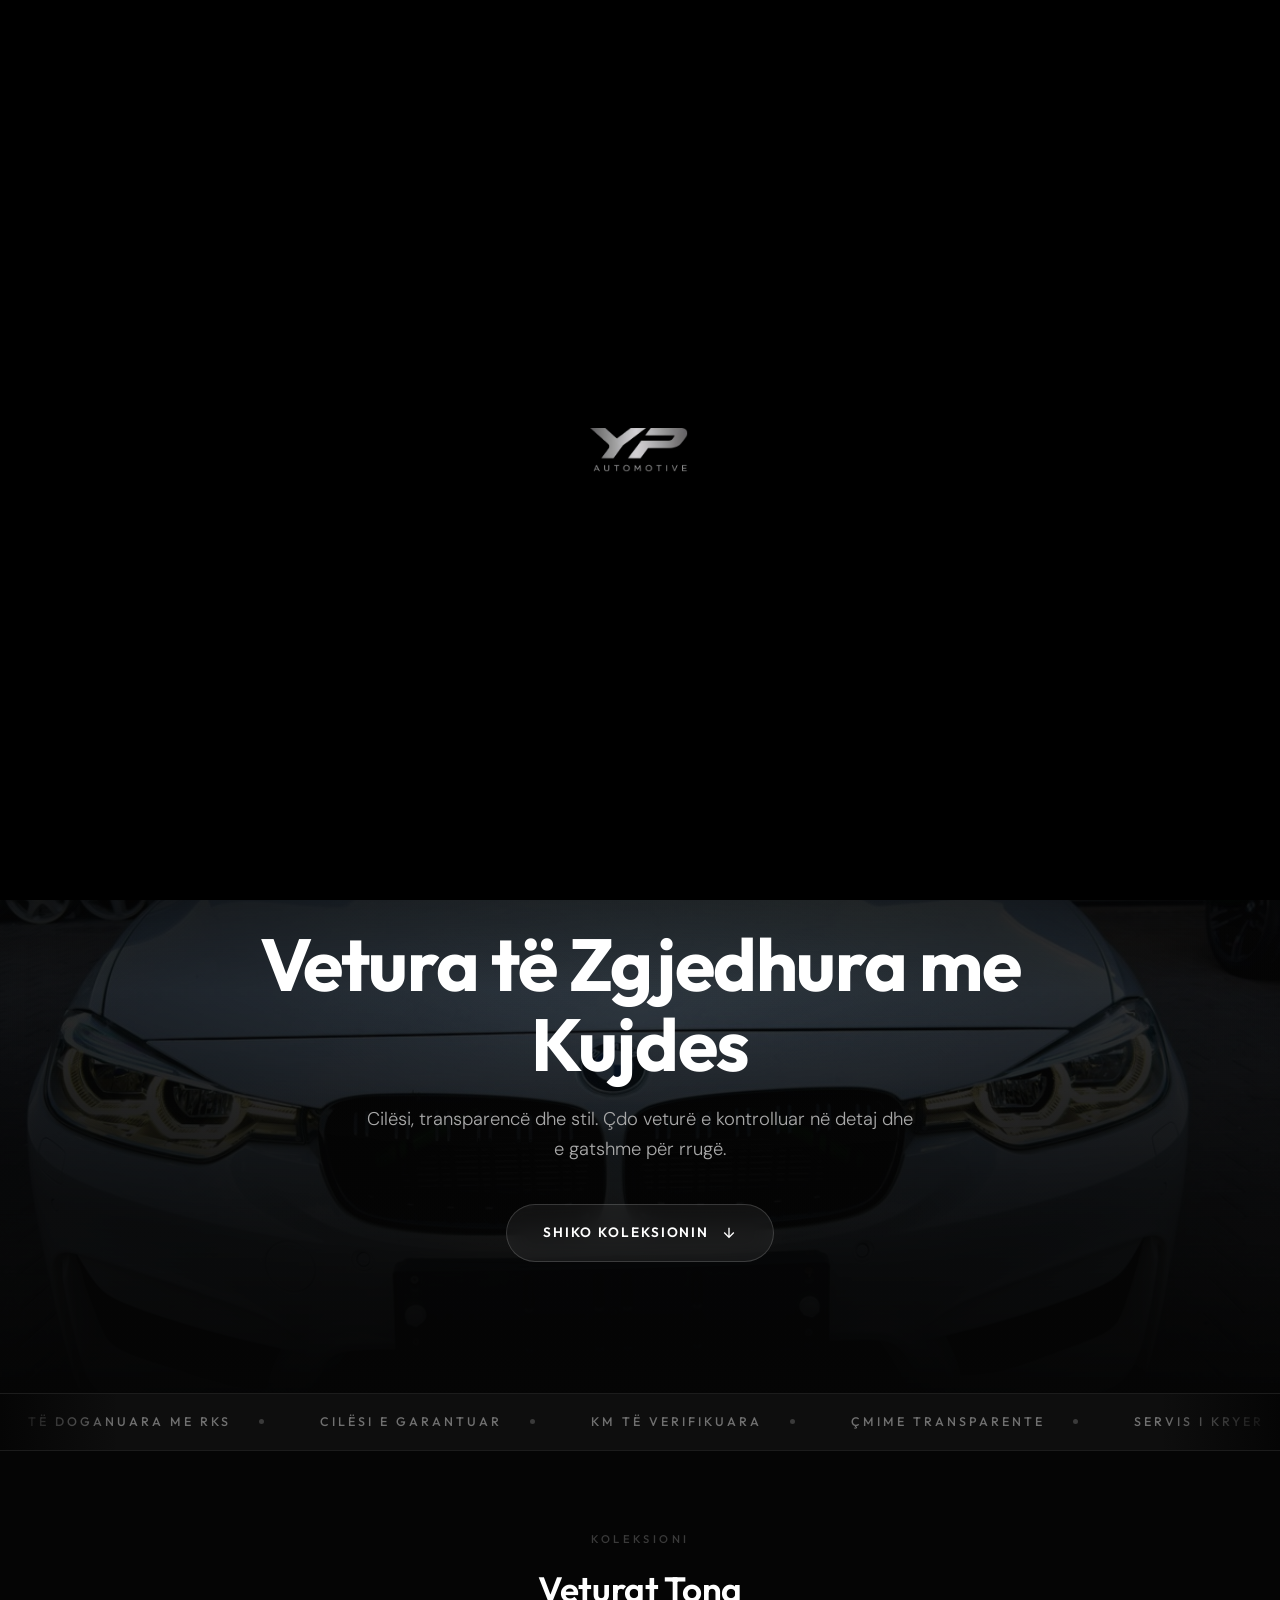
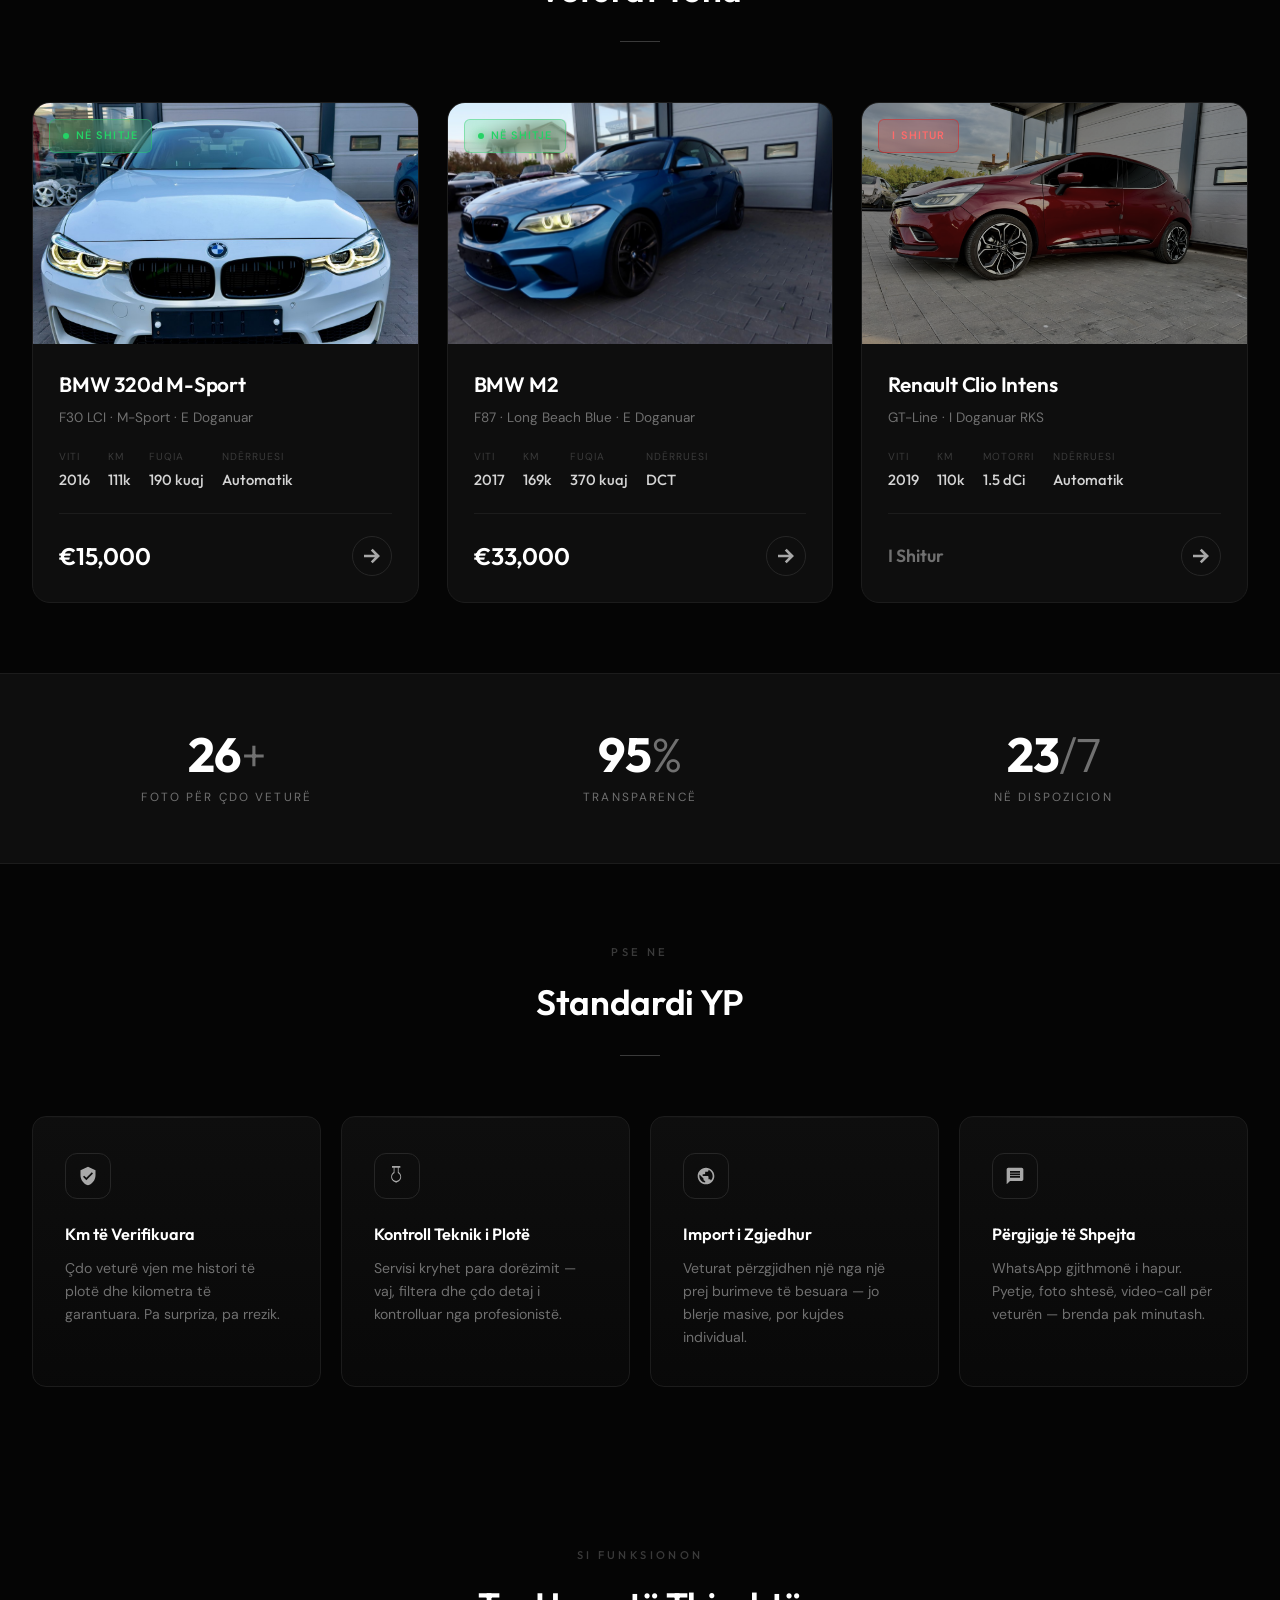
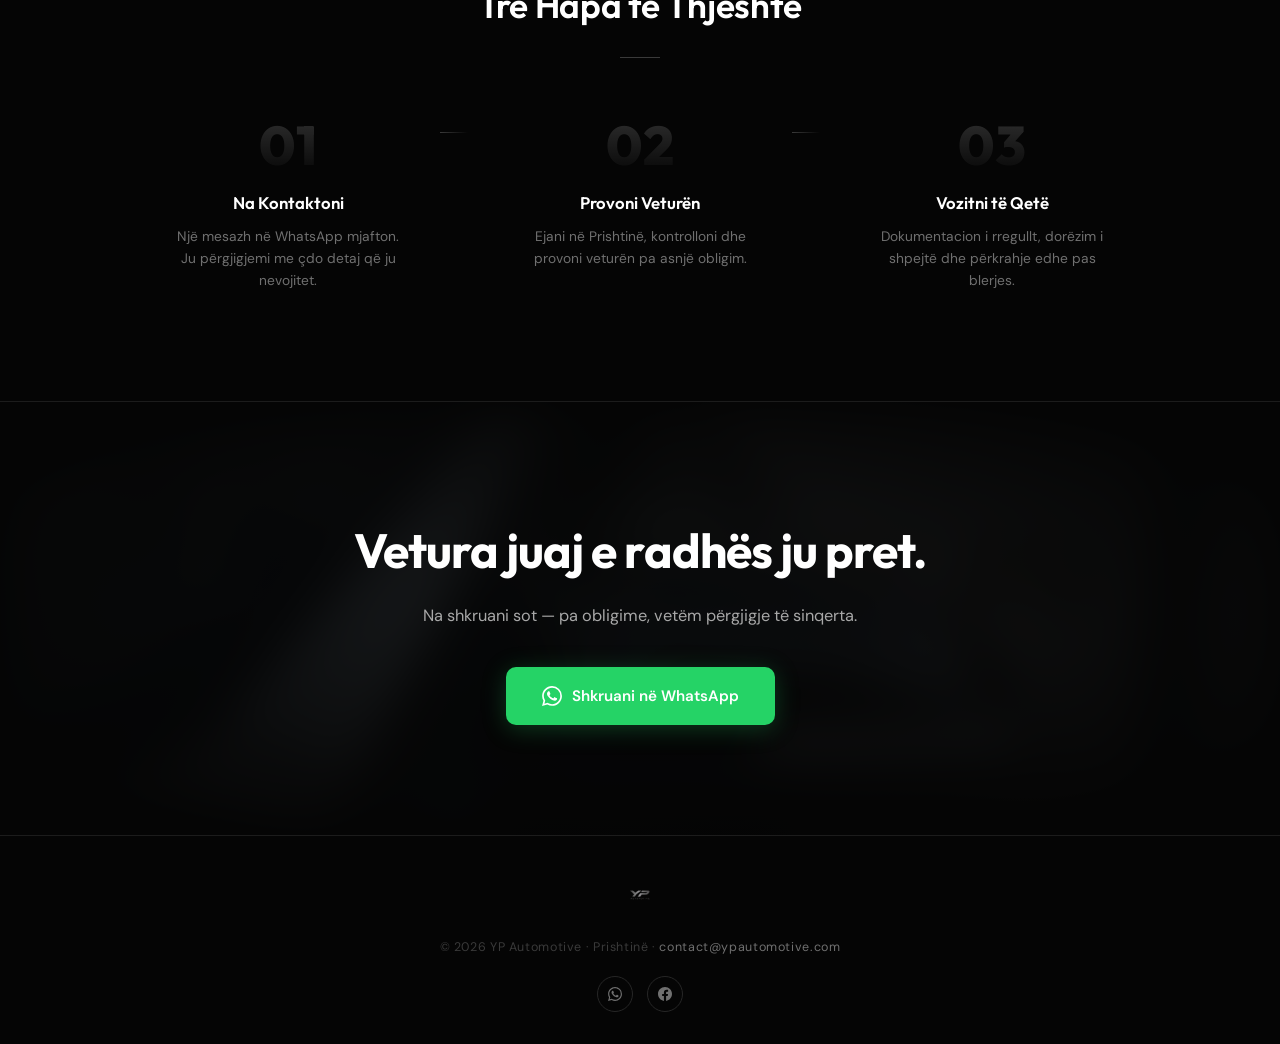
<file: index.html>
<!DOCTYPE html>
<html lang="sq">
<head>
<meta charset="UTF-8">
<meta name="viewport" content="width=device-width, initial-scale=1.0">
<title>YP Automotive — Prishtinë</title>
<meta name="description" content="YP Automotive — Vetura premium të zgjedhura me kujdes, në Prishtinë. Cilësi, transparencë dhe stil.">
<link rel="icon" href="favicon.ico" type="image/x-icon">
<link rel="apple-touch-icon" href="apple-touch-icon.png">
<link href="https://fonts.googleapis.com/css2?family=Outfit:wght@200;300;400;500;600;700;800&family=DM+Sans:wght@300;400;500&display=swap" rel="stylesheet">
<link rel="stylesheet" href="styles.css">
<!-- Meta Pixel Code: paste your pixel here, just before </head> -->
<style>
  /* ============ SCROLL PROGRESS ============ */
  .scroll-progress {
    position: fixed;
    top: 0; left: 0;
    height: 2px;
    width: 0%;
    background: linear-gradient(90deg, var(--silver-mid), var(--silver-light));
    z-index: 2000;
    transition: width 0.1s linear;
  }

  /* ============ INTRO OVERLAY ============ */
  .intro {
    position: fixed;
    inset: 0;
    z-index: 5000;
    background: #000;
    display: flex;
    align-items: center;
    justify-content: center;
    transition: opacity 0.7s ease, visibility 0.7s;
  }
  .intro.done { opacity: 0; visibility: hidden; pointer-events: none; }
  .intro img {
    width: min(340px, 60vw);
    mix-blend-mode: screen;
    opacity: 0;
    transform: scale(0.92);
    animation: introLogo 1.4s cubic-bezier(0.16, 1, 0.3, 1) 0.15s forwards;
  }
  @keyframes introLogo {
    0%   { opacity: 0; transform: scale(0.92); filter: blur(6px); }
    100% { opacity: 1; transform: scale(1); filter: blur(0); }
  }
  @media (prefers-reduced-motion: reduce) {
    .intro { display: none; }
  }

  /* ============ CINEMATIC HERO ============ */
  .home-hero {
    margin-top: 0;
    position: relative;
    min-height: calc(88vh - 172px);
    display: flex;
    flex-direction: column;
    align-items: center;
    justify-content: center;
    text-align: center;
    overflow: hidden;
    padding: 80px 32px 100px;
  }
  .home-hero-bg {
    position: absolute;
    inset: -4% 0;
    z-index: 0;
    will-change: transform;
  }
  .home-hero-bg img {
    width: 100%; height: 100%;
    object-fit: cover;
    object-position: center 60%;
    opacity: 0.35;
    filter: saturate(0.85);
  }
  .home-hero::after {
    content: '';
    position: absolute; inset: 0;
    background:
      radial-gradient(ellipse 90% 60% at 50% 40%, transparent 0%, rgba(5,5,5,0.55) 70%),
      linear-gradient(180deg, rgba(5,5,5,0.75) 0%, rgba(5,5,5,0.25) 35%, rgba(5,5,5,0.98) 100%);
    z-index: 1;
  }
  .home-hero-content { position: relative; z-index: 2; max-width: 900px; }

  .home-hero-eyebrow {
    font-family: 'Outfit', sans-serif;
    font-size: 0.72rem;
    font-weight: 500;
    letter-spacing: 0.34em;
    text-transform: uppercase;
    color: var(--silver-mid);
    margin-bottom: 22px;
    opacity: 0;
    animation: fadeUp 0.9s cubic-bezier(0.16,1,0.3,1) 0.2s forwards;
  }

  .home-hero h1 {
    font-family: 'Outfit', sans-serif;
    font-size: clamp(2.4rem, 6vw, 4.6rem);
    font-weight: 700;
    color: #fff;
    letter-spacing: -0.02em;
    line-height: 1.08;
    margin-bottom: 22px;
  }
  .home-hero h1 .w {
    display: inline-block;
    opacity: 0;
    transform: translateY(28px);
    animation: fadeUp 0.9s cubic-bezier(0.16,1,0.3,1) forwards;
  }

  .home-hero p {
    color: var(--silver);
    font-size: clamp(1rem, 1.6vw, 1.15rem);
    font-weight: 300;
    max-width: 560px;
    margin: 0 auto 40px;
    opacity: 0;
    animation: fadeUp 0.9s cubic-bezier(0.16,1,0.3,1) 0.75s forwards;
  }

  @keyframes fadeUp {
    to { opacity: 1; transform: translateY(0); }
  }

  .hero-cta {
    display: inline-flex;
    align-items: center;
    gap: 12px;
    background: rgba(255,255,255,0.06);
    border: 1px solid rgba(255,255,255,0.16);
    backdrop-filter: blur(12px);
    color: #fff;
    font-family: 'Outfit', sans-serif;
    font-size: 0.85rem;
    font-weight: 600;
    letter-spacing: 0.14em;
    text-transform: uppercase;
    padding: 17px 36px;
    border-radius: 40px;
    transition: background 0.35s, border-color 0.35s, transform 0.25s, box-shadow 0.35s;
    opacity: 0;
    animation: fadeUp 0.9s cubic-bezier(0.16,1,0.3,1) 0.95s forwards;
  }
  .hero-cta:hover {
    background: rgba(255,255,255,0.12);
    border-color: rgba(255,255,255,0.35);
    transform: translateY(-2px);
    box-shadow: 0 12px 40px rgba(0,0,0,0.5);
  }
  .hero-cta svg { width: 16px; height: 16px; fill: currentColor; transition: transform 0.3s; }
  .hero-cta:hover svg { transform: translateY(3px); }

  /* ============ TICKER ============ */
  .ticker {
    border-top: 1px solid var(--border);
    border-bottom: 1px solid var(--border);
    background: var(--bg-card);
    overflow: hidden;
    padding: 18px 0;
    position: relative;
  }
  .ticker::before, .ticker::after {
    content: '';
    position: absolute;
    top: 0; bottom: 0;
    width: 120px;
    z-index: 2;
    pointer-events: none;
  }
  .ticker::before { left: 0; background: linear-gradient(90deg, var(--bg), transparent); }
  .ticker::after { right: 0; background: linear-gradient(270deg, var(--bg), transparent); }
  .ticker-track {
    display: flex;
    gap: 0;
    width: max-content;
    animation: tickerMove 30s linear infinite;
  }
  @keyframes tickerMove {
    from { transform: translateX(0); }
    to { transform: translateX(-50%); }
  }
  .ticker-item {
    display: inline-flex;
    align-items: center;
    gap: 28px;
    padding: 0 28px;
    font-family: 'Outfit', sans-serif;
    font-size: 0.78rem;
    font-weight: 500;
    letter-spacing: 0.24em;
    text-transform: uppercase;
    color: var(--silver-mid);
    white-space: nowrap;
  }
  .ticker-item::after {
    content: '';
    width: 5px; height: 5px;
    border-radius: 50%;
    background: var(--silver-dark);
  }

  /* ============ COLLECTION ============ */
  .collection-wrap { padding-bottom: 30px; }
  .collection {
    padding: 20px 32px 40px;
    max-width: 1300px;
    margin: 0 auto;
    display: grid;
    grid-template-columns: repeat(auto-fill, minmax(380px, 1fr));
    gap: 28px;
  }

  .car-card {
    position: relative;
    background: var(--bg-card);
    border: 1px solid var(--border);
    border-radius: 18px;
    overflow: hidden;
    cursor: pointer;
    display: block;
    transition: border-color 0.4s, box-shadow 0.4s, transform 0.15s ease-out;
    transform-style: preserve-3d;
    --mx: 50%;
    --my: 50%;
  }
  /* Cursor-following glow */
  .car-card::before {
    content: '';
    position: absolute;
    inset: 0;
    z-index: 3;
    pointer-events: none;
    opacity: 0;
    transition: opacity 0.4s;
    background: radial-gradient(circle 320px at var(--mx) var(--my), rgba(255,255,255,0.07), transparent 70%);
  }
  .car-card:hover::before { opacity: 1; }
  .car-card:hover {
    border-color: var(--border-light);
    box-shadow: 0 24px 60px rgba(0,0,0,0.55);
  }

  .car-card-image {
    position: relative;
    aspect-ratio: 16/10;
    overflow: hidden;
  }
  .car-card-image img {
    width: 100%; height: 100%;
    object-fit: cover;
    transition: transform 0.7s cubic-bezier(0.16,1,0.3,1);
  }
  .car-card:hover .car-card-image img { transform: scale(1.06); }

  .car-card-badge {
    position: absolute;
    top: 16px; left: 16px;
    display: inline-flex;
    align-items: center;
    gap: 7px;
    font-size: 0.68rem;
    font-weight: 600;
    letter-spacing: 0.1em;
    text-transform: uppercase;
    padding: 7px 13px;
    border-radius: 6px;
    backdrop-filter: blur(10px);
    z-index: 2;
  }
  .car-card-badge.available {
    background: rgba(37,211,102,0.18);
    border: 1px solid rgba(37,211,102,0.4);
    color: var(--green);
  }
  .car-card-badge.available::before {
    content: '';
    width: 6px; height: 6px;
    border-radius: 50%;
    background: var(--green);
    box-shadow: 0 0 10px var(--green);
    animation: pulse 2s ease-in-out infinite;
  }
  .car-card-badge.sold {
    background: rgba(220,38,38,0.2);
    border: 1px solid rgba(220,38,38,0.5);
    color: #ff6b6b;
  }
  @keyframes pulse { 0%,100% { opacity: 1; } 50% { opacity: 0.4; } }

  .car-card.is-sold .car-card-image img { filter: grayscale(0.4) brightness(0.7); }

  .car-card-body { padding: 24px 26px 26px; position: relative; z-index: 2; }
  .car-card-title {
    font-family: 'Outfit', sans-serif;
    font-size: 1.3rem;
    font-weight: 600;
    color: #fff;
    letter-spacing: -0.01em;
    margin-bottom: 6px;
  }
  .car-card-sub { color: var(--silver-mid); font-size: 0.85rem; margin-bottom: 20px; }
  .car-card-specs {
    display: flex;
    gap: 18px;
    flex-wrap: wrap;
    margin-bottom: 22px;
    padding-bottom: 22px;
    border-bottom: 1px solid var(--border);
  }
  .car-card-spec { display: flex; flex-direction: column; gap: 3px; }
  .car-card-spec .label { font-size: 0.64rem; letter-spacing: 0.1em; text-transform: uppercase; color: var(--silver-dark); }
  .car-card-spec .value { font-family: 'Outfit', sans-serif; font-size: 0.92rem; font-weight: 500; color: var(--silver-light); }
  .car-card-footer { display: flex; align-items: center; justify-content: space-between; }
  .car-card-price { font-family: 'Outfit', sans-serif; font-size: 1.5rem; font-weight: 600; color: #fff; }
  .car-card-price.sold { color: var(--silver-mid); font-size: 1.1rem; }
  .car-card-arrow {
    width: 40px; height: 40px;
    flex-shrink: 0;
    border: 1px solid var(--border-light);
    border-radius: 50%;
    display: flex; align-items: center; justify-content: center;
    transition: background 0.3s, border-color 0.3s;
  }
  .car-card:hover .car-card-arrow { background: var(--bg-elevated); border-color: var(--silver-mid); }
  .car-card-arrow svg { width: 16px; height: 16px; fill: var(--silver); transition: transform 0.3s; }
  .car-card:hover .car-card-arrow svg { transform: translateX(2px); }

  /* ============ COUNTERS ============ */
  .counters {
    border-top: 1px solid var(--border);
    border-bottom: 1px solid var(--border);
    background: var(--bg-card);
    padding: 56px 32px;
    display: grid;
    grid-template-columns: repeat(3, 1fr);
    gap: 24px;
    max-width: 100%;
  }
  .counter { text-align: center; }
  .counter-value {
    font-family: 'Outfit', sans-serif;
    font-size: clamp(2rem, 4vw, 3rem);
    font-weight: 700;
    color: #fff;
    line-height: 1;
    margin-bottom: 10px;
    letter-spacing: -0.02em;
  }
  .counter-value .suffix { color: var(--silver-mid); font-weight: 300; }
  .counter-label {
    font-size: 0.74rem;
    letter-spacing: 0.18em;
    text-transform: uppercase;
    color: var(--silver-mid);
  }

  /* ============ WHY US ============ */
  .why-grid {
    padding: 20px 32px 80px;
    max-width: 1300px;
    margin: 0 auto;
    display: grid;
    grid-template-columns: repeat(auto-fit, minmax(260px, 1fr));
    gap: 20px;
  }
  .why-card {
    background: linear-gradient(180deg, var(--bg-card) 0%, rgba(14,14,14,0.4) 100%);
    border: 1px solid var(--border);
    border-radius: 14px;
    padding: 36px 32px;
    transition: border-color 0.4s, transform 0.4s;
    position: relative;
    overflow: hidden;
  }
  .why-card::before {
    content: '';
    position: absolute;
    top: 0; left: 0; right: 0; height: 1px;
    background: linear-gradient(90deg, transparent, rgba(255,255,255,0.08), transparent);
  }
  .why-card:hover { border-color: var(--border-light); transform: translateY(-4px); }
  .why-icon {
    width: 46px; height: 46px;
    border: 1px solid var(--border-light);
    border-radius: 12px;
    display: flex; align-items: center; justify-content: center;
    margin-bottom: 22px;
  }
  .why-icon svg { width: 20px; height: 20px; fill: var(--silver); }
  .why-title { font-family: 'Outfit', sans-serif; font-size: 1.02rem; font-weight: 600; color: #fff; margin-bottom: 10px; }
  .why-text { font-size: 0.88rem; color: var(--silver-mid); line-height: 1.65; }

  /* ============ PROCESS ============ */
  .process {
    padding: 0 32px 90px;
    max-width: 1100px;
    margin: 0 auto;
    display: grid;
    grid-template-columns: repeat(3, 1fr);
    gap: 20px;
    position: relative;
  }
  .process-step {
    text-align: center;
    padding: 20px 24px;
    position: relative;
  }
  .process-num {
    font-family: 'Outfit', sans-serif;
    font-size: 3.4rem;
    font-weight: 800;
    line-height: 1;
    background: linear-gradient(180deg, rgba(255,255,255,0.16) 0%, rgba(255,255,255,0.02) 100%);
    -webkit-background-clip: text;
    background-clip: text;
    color: transparent;
    margin-bottom: 18px;
  }
  .process-title { font-family: 'Outfit', sans-serif; font-size: 1.05rem; font-weight: 600; color: #fff; margin-bottom: 8px; }
  .process-text { font-size: 0.86rem; color: var(--silver-mid); line-height: 1.6; max-width: 240px; margin: 0 auto; }
  .process-step:not(:last-child)::after {
    content: '';
    position: absolute;
    top: 34px; right: -14px;
    width: 28px; height: 1px;
    background: linear-gradient(90deg, var(--silver-dark), transparent);
  }

  /* ============ FINAL CTA BAND ============ */
  .cta-band {
    position: relative;
    overflow: hidden;
    border-top: 1px solid var(--border);
    padding: 110px 32px;
    text-align: center;
  }
  .cta-band-bg { position: absolute; inset: 0; z-index: 0; opacity: 0.12; }
  .cta-band-bg img { width: 100%; height: 100%; object-fit: cover; filter: blur(24px) saturate(0.8); }
  .cta-band-bg::after { content: ''; position: absolute; inset: 0; background: radial-gradient(ellipse at center, transparent 0%, var(--bg) 85%); }
  .cta-band-content { position: relative; z-index: 1; }
  .cta-band h2 {
    font-family: 'Outfit', sans-serif;
    font-size: clamp(1.8rem, 4vw, 3rem);
    font-weight: 700;
    color: #fff;
    letter-spacing: -0.02em;
    margin-bottom: 14px;
  }
  .cta-band p { color: var(--silver); font-size: 1.02rem; margin-bottom: 38px; }
  .btn {
    display: inline-flex; align-items: center; gap: 10px;
    padding: 17px 36px; border-radius: 10px;
    font-size: 0.95rem; font-weight: 600;
    transition: transform 0.2s, box-shadow 0.3s, background 0.3s;
  }
  .btn:hover { transform: translateY(-2px); }
  .btn svg { width: 20px; height: 20px; fill: #fff; }
  .btn-whatsapp { background: var(--green); color: #fff; box-shadow: 0 4px 24px rgba(37,211,102,0.25); }
  .btn-whatsapp:hover { background: var(--green-dark); box-shadow: 0 10px 36px rgba(37,211,102,0.4); }

  /* ============ M2 SPOTLIGHT ============ */
  .m2-spotlight {
    margin-top: 172px;
    max-width: 1300px;
    margin-left: auto;
    margin-right: auto;
    padding: 64px 48px 24px;
    display: grid;
    grid-template-columns: 1.05fr 0.95fr;
    align-items: center;
    gap: 56px;
  }
  .m2-frame { position: relative; }
  .m2-frame::before {
    content: '';
    position: absolute;
    inset: -20px;
    background: radial-gradient(ellipse at center, rgba(56,140,220,0.12), transparent 70%);
    z-index: 0;
    pointer-events: none;
  }
  .m2-slides {
    position: relative;
    width: 100%;
    aspect-ratio: 3/2;
    max-height: 70vh;
    border-radius: 18px;
    overflow: hidden;
    border: 1px solid rgba(90,170,240,0.25);
    box-shadow: 0 30px 80px rgba(15,45,85,0.35);
    z-index: 1;
  }
  .m2-slide {
    position: absolute; inset: 0;
    width: 100%; height: 100%;
    object-fit: cover;
    object-position: center;
    opacity: 0;
    transform: scale(1.03);
    transition: opacity 1.4s ease, transform 6s linear;
  }
  .m2-slide.active { opacity: 1; transform: scale(1); }
  .m2-eyebrow {
    display: inline-flex;
    align-items: center;
    gap: 10px;
    font-family: 'Outfit', sans-serif;
    font-size: 0.72rem;
    font-weight: 600;
    letter-spacing: 0.26em;
    text-transform: uppercase;
    color: #7cc0ff;
    background: rgba(56,140,220,0.14);
    border: 1px solid rgba(90,170,240,0.35);
    padding: 8px 16px;
    border-radius: 30px;
    margin-bottom: 26px;
  }
  .m2-dot {
    width: 7px; height: 7px;
    border-radius: 50%;
    background: #7cc0ff;
    box-shadow: 0 0 12px #7cc0ff;
    animation: pulse 2s ease-in-out infinite;
  }
  .m2-title {
    font-family: 'Outfit', sans-serif;
    font-size: clamp(2.8rem, 6.5vw, 5rem);
    font-weight: 800;
    color: #fff;
    line-height: 0.95;
    letter-spacing: -0.03em;
    margin-bottom: 12px;
  }
  .m2-sub {
    font-family: 'Outfit', sans-serif;
    font-size: clamp(0.9rem, 1.6vw, 1.05rem);
    font-weight: 400;
    letter-spacing: 0.14em;
    text-transform: uppercase;
    color: var(--silver);
    margin-bottom: 22px;
  }
  .m2-text {
    color: var(--silver);
    font-size: 1rem;
    font-weight: 300;
    line-height: 1.7;
    max-width: 480px;
    margin-bottom: 36px;
  }
  .m2-price {
    font-family: 'Outfit', sans-serif;
    font-size: clamp(1.8rem, 3.4vw, 2.6rem);
    font-weight: 700;
    color: #fff;
    letter-spacing: -0.02em;
    margin-bottom: 26px;
  }
  .m2-cta {
    display: inline-flex;
    align-items: center;
    gap: 10px;
    background: rgba(56,140,220,0.16);
    border: 1px solid rgba(90,170,240,0.5);
    color: #9dd0ff;
    font-family: 'Outfit', sans-serif;
    font-size: 0.88rem;
    font-weight: 600;
    letter-spacing: 0.08em;
    padding: 16px 32px;
    border-radius: 10px;
    transition: background 0.35s, border-color 0.35s, transform 0.25s, box-shadow 0.35s;
  }
  .m2-cta:hover {
    background: rgba(56,140,220,0.28);
    border-color: rgba(120,190,255,0.8);
    transform: translateY(-2px);
    box-shadow: 0 12px 40px rgba(40,110,190,0.35);
  }
  .m2-cta svg { width: 18px; height: 18px; fill: currentColor; }
  .m2-progress { display: flex; gap: 8px; margin-top: 44px; }
  .m2-bar {
    width: 34px; height: 3px;
    border-radius: 2px;
    background: rgba(255,255,255,0.15);
    overflow: hidden;
    position: relative;
    cursor: pointer;
  }
  .m2-bar::after {
    content: '';
    position: absolute;
    inset: 0;
    background: #7cc0ff;
    transform: scaleX(0);
    transform-origin: left;
  }
  .m2-bar.active::after {
    transform: scaleX(1);
    transition: transform 4.5s linear;
  }

  /* ============ RESPONSIVE ============ */
  @media (max-width: 900px) {
    .counters { grid-template-columns: repeat(3, 1fr); padding: 40px 16px; gap: 12px; }
    .process { grid-template-columns: 1fr; gap: 8px; }
    .process-step:not(:last-child)::after { display: none; }
  }
  @media (max-width: 600px) {
    .m2-spotlight { margin-top: 148px; grid-template-columns: 1fr; gap: 28px; padding: 24px 16px 8px; }
    .m2-frame { order: -1; }
    .m2-slides { max-height: 64vh; }
    .m2-title { font-size: 2.6rem; }
    .m2-text { font-size: 0.92rem; margin-bottom: 26px; }
    .m2-progress { margin-top: 28px; }
    .home-hero { margin-top: 0; min-height: calc(78vh - 148px); padding: 56px 20px 72px; }
    .collection { grid-template-columns: 1fr; gap: 20px; padding: 12px 16px 32px; }
    .why-grid { padding: 12px 16px 56px; }
    .ghost-card { min-height: 220px; }
    .cta-band { padding: 72px 20px; }
    .ticker-item { font-size: 0.68rem; padding: 0 18px; gap: 18px; }
  }
</style>
</head>
<body>

<!-- SCROLL PROGRESS -->
<div class="scroll-progress" id="scrollProgress"></div>

<!-- INTRO -->
<div class="intro" id="intro">
  <img src="YP_logo.png" alt="YP Automotive">
</div>

<!-- HEADER -->
<header id="header">
  <div class="header-brand">
    <img src="YP_logo.png" alt="YP Automotive" class="header-logo" onclick="window.scrollTo({top:0,behavior:'smooth'})">
  </div>
  <div class="header-nav-bar">
    <a href="#koleksioni">Koleksioni</a>
    <span class="nav-dot"></span>
    <a href="#pse-ne">Pse Ne</a>
    <span class="nav-dot"></span>
    <a href="https://wa.me/38346187316" target="_blank" rel="noopener" class="header-cta">
      <svg viewBox="0 0 24 24"><path d="M17.472 14.382c-.297-.149-1.758-.867-2.03-.967-.273-.099-.471-.148-.67.15-.197.297-.767.966-.94 1.164-.173.199-.347.223-.644.075-.297-.15-1.255-.463-2.39-1.475-.883-.788-1.48-1.761-1.653-2.059-.173-.297-.018-.458.13-.606.134-.133.298-.347.446-.52.149-.174.198-.298.298-.497.099-.198.05-.371-.025-.52-.075-.149-.669-1.612-.916-2.207-.242-.579-.487-.5-.669-.51-.173-.008-.371-.01-.57-.01-.198 0-.52.074-.792.372-.272.297-1.04 1.016-1.04 2.479 0 1.462 1.065 2.875 1.213 3.074.149.198 2.096 3.2 5.077 4.487.709.306 1.262.489 1.694.625.712.227 1.36.195 1.871.118.571-.085 1.758-.719 2.006-1.413.248-.694.248-1.289.173-1.413-.074-.124-.272-.198-.57-.347m-5.421 7.403h-.004a9.87 9.87 0 01-5.031-1.378l-.361-.214-3.741.982.998-3.648-.235-.374a9.86 9.86 0 01-1.51-5.26c.001-5.45 4.436-9.884 9.888-9.884 2.64 0 5.122 1.03 6.988 2.898a9.825 9.825 0 012.893 6.994c-.003 5.45-4.437 9.884-9.885 9.884m8.413-18.297A11.815 11.815 0 0012.05 0C5.495 0 .16 5.335.157 11.892c0 2.096.547 4.142 1.588 5.945L.057 24l6.305-1.654a11.882 11.882 0 005.683 1.448h.005c6.554 0 11.89-5.335 11.893-11.893a11.821 11.821 0 00-3.48-8.413z"/></svg>
      Na Kontakto
    </a>
  </div>
</header>

<!-- M2 SPOTLIGHT — COMING SOON -->
<section class="m2-spotlight" id="m2">
  <div class="m2-content">
    <div class="m2-eyebrow"><span class="m2-dot"></span>E Doganuar · RKS</div>
    <h2 class="m2-title">BMW M2</h2>
    <div class="m2-sub">F87 · 370 Kuaj · DCT · Long Beach Blue</div>
    <p class="m2-text">Coupé-ja më e kërkuar e gjeneratës së saj. Timon M Performance me shift lights, Harman Kardon, Apple CarPlay, filter K&amp;N dhe chargepipe i përmirësuar. E doganuar plotësisht me targa RKS.</p>
    <div class="m2-price">€33,000</div>
    <a href="m2.html" class="m2-cta">
      Shiko Detajet
      <svg viewBox="0 0 24 24"><path d="M13.025 1l-2.847 2.828 6.176 6.176h-16.354v3.992h16.354l-6.176 6.176 2.847 2.828 10.975-11z"/></svg>
    </a>
    <div class="m2-progress">
      <span class="m2-bar" data-slide="0"></span>
      <span class="m2-bar" data-slide="1"></span>
      <span class="m2-bar" data-slide="2"></span>
      <span class="m2-bar" data-slide="3"></span>
      <span class="m2-bar" data-slide="4"></span>
    </div>
  </div>
  <div class="m2-frame">
    <div class="m2-slides">
      <img src="m2/1.jpg" class="m2-slide active" alt="BMW M2 F87">
      <img src="m2/3.jpg" class="m2-slide" alt="BMW M2 F87">
      <img src="m2/4.jpg" class="m2-slide" alt="BMW M2 F87">
      <img src="m2/7.jpg" class="m2-slide" alt="BMW M2 motorri me filter K&amp;N">
      <img src="m2/8.jpg" class="m2-slide" alt="BMW M2 brendësia me karbon">
    </div>
  </div>
</section>

<!-- CINEMATIC HERO -->
<section class="home-hero">
  <div class="home-hero-bg" id="heroBg">
    <img src="bmw/2.jpg" alt="">
  </div>
  <div class="home-hero-content">
    <div class="home-hero-eyebrow">Prishtinë · Kosovë</div>
    <h1 id="heroTitle">Vetura të Zgjedhura me Kujdes</h1>
    <p>Cilësi, transparencë dhe stil. Çdo veturë e kontrolluar në detaj dhe e gatshme për rrugë.</p>
    <a href="#koleksioni" class="hero-cta">
      Shiko Koleksionin
      <svg viewBox="0 0 24 24"><path d="M11 4h2v12l5.5-5.5 1.42 1.42L12 19.84l-7.92-7.92L5.5 10.5 11 16V4z"/></svg>
    </a>
  </div>
</section>

<!-- TICKER -->
<div class="ticker" aria-hidden="true">
  <div class="ticker-track" id="tickerTrack">
    <span class="ticker-item">Të Doganuara me RKS</span>
    <span class="ticker-item">Cilësi e Garantuar</span>
    <span class="ticker-item">Km të Verifikuara</span>
    <span class="ticker-item">Çmime Transparente</span>
    <span class="ticker-item">Servis i Kryer</span>
    <span class="ticker-item">Përkrahje pas Shitjes</span>
    <span class="ticker-item">Import nga Burime të Besuara</span>
  </div>
</div>

<!-- COLLECTION -->
<div class="collection-wrap">
  <div class="section-header reveal" id="koleksioni">
    <div class="section-eyebrow">Koleksioni</div>
    <h2 class="section-title">Veturat Tona</h2>
    <div class="section-divider"></div>
  </div>

  <section class="collection">

    <!-- BMW — AVAILABLE -->
    <a href="bmw.html" class="car-card reveal">
      <div class="car-card-image">
        <span class="car-card-badge available">Në Shitje</span>
        <img src="bmw/2.jpg" alt="BMW 320d M-Sport">
      </div>
      <div class="car-card-body">
        <div class="car-card-title">BMW 320d M-Sport</div>
        <div class="car-card-sub">F30 LCI · M-Sport · E Doganuar</div>
        <div class="car-card-specs">
          <div class="car-card-spec"><span class="label">Viti</span><span class="value">2016</span></div>
          <div class="car-card-spec"><span class="label">Km</span><span class="value">111k</span></div>
          <div class="car-card-spec"><span class="label">Fuqia</span><span class="value">190 kuaj</span></div>
          <div class="car-card-spec"><span class="label">Ndërruesi</span><span class="value">Automatik</span></div>
        </div>
        <div class="car-card-footer">
          <div class="car-card-price">€15,000</div>
          <div class="car-card-arrow">
            <svg viewBox="0 0 24 24"><path d="M13.025 1l-2.847 2.828 6.176 6.176h-16.354v3.992h16.354l-6.176 6.176 2.847 2.828 10.975-11z"/></svg>
          </div>
        </div>
      </div>
    </a>

    <!-- M2 — COMING SOON (TEASER) -->
    <a href="m2.html" class="car-card reveal">
      <div class="car-card-image">
        <span class="car-card-badge available">Në Shitje</span>
        <img src="m2/1.jpg" alt="BMW M2 F87">
              </div>
      <div class="car-card-body">
        <div class="car-card-title">BMW M2</div>
        <div class="car-card-sub">F87 · Long Beach Blue · E Doganuar</div>
        <div class="car-card-specs">
          <div class="car-card-spec"><span class="label">Viti</span><span class="value">2017</span></div>
          <div class="car-card-spec"><span class="label">Km</span><span class="value">169k</span></div>
          <div class="car-card-spec"><span class="label">Fuqia</span><span class="value">370 kuaj</span></div>
          <div class="car-card-spec"><span class="label">Ndërruesi</span><span class="value">DCT</span></div>
        </div>
        <div class="car-card-footer">
          <div class="car-card-price">€33,000</div>
          <div class="car-card-arrow">
            <svg viewBox="0 0 24 24"><path d="M13.025 1l-2.847 2.828 6.176 6.176h-16.354v3.992h16.354l-6.176 6.176 2.847 2.828 10.975-11z"/></svg>
          </div>
        </div>
      </div>
    </a>

    <!-- CLIO — SOLD -->
    <a href="clio.html" class="car-card is-sold reveal">
      <div class="car-card-image">
        <span class="car-card-badge sold">I Shitur</span>
        <img src="clio/3.jpg" alt="Renault Clio Intens GT-Line">
      </div>
      <div class="car-card-body">
        <div class="car-card-title">Renault Clio Intens</div>
        <div class="car-card-sub">GT-Line · I Doganuar RKS</div>
        <div class="car-card-specs">
          <div class="car-card-spec"><span class="label">Viti</span><span class="value">2019</span></div>
          <div class="car-card-spec"><span class="label">Km</span><span class="value">110k</span></div>
          <div class="car-card-spec"><span class="label">Motorri</span><span class="value">1.5 dCi</span></div>
          <div class="car-card-spec"><span class="label">Ndërruesi</span><span class="value">Automatik</span></div>
        </div>
        <div class="car-card-footer">
          <div class="car-card-price sold">I Shitur</div>
          <div class="car-card-arrow">
            <svg viewBox="0 0 24 24"><path d="M13.025 1l-2.847 2.828 6.176 6.176h-16.354v3.992h16.354l-6.176 6.176 2.847 2.828 10.975-11z"/></svg>
          </div>
        </div>
      </div>
    </a>

  </section>
</div>

<!-- COUNTERS -->
<section class="counters reveal" id="counters">
  <div class="counter">
    <div class="counter-value"><span data-count="27">0</span><span class="suffix">+</span></div>
    <div class="counter-label">Foto për çdo veturë</div>
  </div>
  <div class="counter">
    <div class="counter-value"><span data-count="100">0</span><span class="suffix">%</span></div>
    <div class="counter-label">Transparencë</div>
  </div>
  <div class="counter">
    <div class="counter-value"><span data-count="24">0</span><span class="suffix">/7</span></div>
    <div class="counter-label">Në dispozicion</div>
  </div>
</section>

<!-- WHY US -->
<div class="section-header reveal" id="pse-ne">
  <div class="section-eyebrow">Pse Ne</div>
  <h2 class="section-title">Standardi YP</h2>
  <div class="section-divider"></div>
</div>

<section class="why-grid">
  <div class="why-card reveal">
    <div class="why-icon"><svg viewBox="0 0 24 24"><path d="M12 1L3 5v6c0 5.55 3.84 10.74 9 12 5.16-1.26 9-6.45 9-12V5l-9-4zm-2 16l-4-4 1.41-1.41L10 14.17l6.59-6.59L18 9l-8 8z"/></svg></div>
    <div class="why-title">Km të Verifikuara</div>
    <div class="why-text">Çdo veturë vjen me histori të plotë dhe kilometra të garantuara. Pa surpriza, pa rrezik.</div>
  </div>
  <div class="why-card reveal">
    <div class="why-icon"><svg viewBox="0 0 24 24"><path d="M9 2v6.36c-1.79.83-3 2.64-3 4.64 0 2.76 2.24 5 5 5s5-2.24 5-5c0-2-1.21-3.81-3-4.64V2H9zm3 18c-3.87 0-7-3.13-7-7 0-2.38 1.19-4.47 3-5.74V2h-2V0h10v2h-2v5.26c1.81 1.27 3 3.36 3 5.74 0 3.87-3.13 7-7 7z"/></svg></div>
    <div class="why-title">Kontroll Teknik i Plotë</div>
    <div class="why-text">Servisi kryhet para dorëzimit — vaj, filtera dhe çdo detaj i kontrolluar nga profesionistë.</div>
  </div>
  <div class="why-card reveal">
    <div class="why-icon"><svg viewBox="0 0 24 24"><path d="M12 2C6.48 2 2 6.48 2 12s4.48 10 10 10 10-4.48 10-10S17.52 2 12 2zm-1 17.93c-3.95-.49-7-3.85-7-7.93 0-.62.08-1.21.21-1.79L9 15v1c0 1.1.9 2 2 2v1.93zm6.9-2.54c-.26-.81-1-1.39-1.9-1.39h-1v-3c0-.55-.45-1-1-1H8v-2h2c.55 0 1-.45 1-1V7h2c1.1 0 2-.9 2-2v-.41c2.93 1.19 5 4.06 5 7.41 0 2.08-.8 3.97-2.1 5.39z"/></svg></div>
    <div class="why-title">Import i Zgjedhur</div>
    <div class="why-text">Veturat përzgjidhen një nga një prej burimeve të besuara — jo blerje masive, por kujdes individual.</div>
  </div>
  <div class="why-card reveal">
    <div class="why-icon"><svg viewBox="0 0 24 24"><path d="M20 2H4c-1.1 0-2 .9-2 2v18l4-4h14c1.1 0 2-.9 2-2V4c0-1.1-.9-2-2-2zm-2 12H6v-2h12v2zm0-3H6V9h12v2zm0-3H6V6h12v2z"/></svg></div>
    <div class="why-title">Përgjigje të Shpejta</div>
    <div class="why-text">WhatsApp gjithmonë i hapur. Pyetje, foto shtesë, video-call për veturën — brenda pak minutash.</div>
  </div>
</section>

<!-- PROCESS -->
<div class="section-header reveal">
  <div class="section-eyebrow">Si Funksionon</div>
  <h2 class="section-title">Tre Hapa të Thjeshtë</h2>
  <div class="section-divider"></div>
</div>

<section class="process">
  <div class="process-step reveal">
    <div class="process-num">01</div>
    <div class="process-title">Na Kontaktoni</div>
    <div class="process-text">Një mesazh në WhatsApp mjafton. Ju përgjigjemi me çdo detaj që ju nevojitet.</div>
  </div>
  <div class="process-step reveal">
    <div class="process-num">02</div>
    <div class="process-title">Provoni Veturën</div>
    <div class="process-text">Ejani në Prishtinë, kontrolloni dhe provoni veturën pa asnjë obligim.</div>
  </div>
  <div class="process-step reveal">
    <div class="process-num">03</div>
    <div class="process-title">Vozitni të Qetë</div>
    <div class="process-text">Dokumentacion i rregullt, dorëzim i shpejtë dhe përkrahje edhe pas blerjes.</div>
  </div>
</section>

<!-- FINAL CTA -->
<section class="cta-band">
  <div class="cta-band-bg"><img src="bmw/4.jpg" alt=""></div>
  <div class="cta-band-content reveal">
    <h2>Vetura juaj e radhës ju pret.</h2>
    <p>Na shkruani sot — pa obligime, vetëm përgjigje të sinqerta.</p>
    <a href="https://wa.me/38346187316" target="_blank" rel="noopener" class="btn btn-whatsapp">
      <svg viewBox="0 0 24 24"><path d="M17.472 14.382c-.297-.149-1.758-.867-2.03-.967-.273-.099-.471-.148-.67.15-.197.297-.767.966-.94 1.164-.173.199-.347.223-.644.075-.297-.15-1.255-.463-2.39-1.475-.883-.788-1.48-1.761-1.653-2.059-.173-.297-.018-.458.13-.606.134-.133.298-.347.446-.52.149-.174.198-.298.298-.497.099-.198.05-.371-.025-.52-.075-.149-.669-1.612-.916-2.207-.242-.579-.487-.5-.669-.51-.173-.008-.371-.01-.57-.01-.198 0-.52.074-.792.372-.272.297-1.04 1.016-1.04 2.479 0 1.462 1.065 2.875 1.213 3.074.149.198 2.096 3.2 5.077 4.487.709.306 1.262.489 1.694.625.712.227 1.36.195 1.871.118.571-.085 1.758-.719 2.006-1.413.248-.694.248-1.289.173-1.413-.074-.124-.272-.198-.57-.347m-5.421 7.403h-.004a9.87 9.87 0 01-5.031-1.378l-.361-.214-3.741.982.998-3.648-.235-.374a9.86 9.86 0 01-1.51-5.26c.001-5.45 4.436-9.884 9.888-9.884 2.64 0 5.122 1.03 6.988 2.898a9.825 9.825 0 012.893 6.994c-.003 5.45-4.437 9.884-9.885 9.884m8.413-18.297A11.815 11.815 0 0012.05 0C5.495 0 .16 5.335.157 11.892c0 2.096.547 4.142 1.588 5.945L.057 24l6.305-1.654a11.882 11.882 0 005.683 1.448h.005c6.554 0 11.89-5.335 11.893-11.893a11.821 11.821 0 00-3.48-8.413z"/></svg>
      Shkruani në WhatsApp
    </a>
  </div>
</section>

<!-- FOOTER -->
<footer>
  <img src="YP_logo.png" alt="YP Automotive" class="footer-logo">
  <div class="footer-text">
    &copy; 2026 YP Automotive · Prishtinë · <a href="mailto:contact@ypautomotive.com">contact@ypautomotive.com</a>
  </div>
  <div class="footer-socials">
    <a href="https://wa.me/38346187316" target="_blank" rel="noopener" aria-label="WhatsApp">
      <svg viewBox="0 0 24 24"><path d="M17.472 14.382c-.297-.149-1.758-.867-2.03-.967-.273-.099-.471-.148-.67.15-.197.297-.767.966-.94 1.164-.173.199-.347.223-.644.075-.297-.15-1.255-.463-2.39-1.475-.883-.788-1.48-1.761-1.653-2.059-.173-.297-.018-.458.13-.606.134-.133.298-.347.446-.52.149-.174.198-.298.298-.497.099-.198.05-.371-.025-.52-.075-.149-.669-1.612-.916-2.207-.242-.579-.487-.5-.669-.51-.173-.008-.371-.01-.57-.01-.198 0-.52.074-.792.372-.272.297-1.04 1.016-1.04 2.479 0 1.462 1.065 2.875 1.213 3.074.149.198 2.096 3.2 5.077 4.487.709.306 1.262.489 1.694.625.712.227 1.36.195 1.871.118.571-.085 1.758-.719 2.006-1.413.248-.694.248-1.289.173-1.413-.074-.124-.272-.198-.57-.347m-5.421 7.403h-.004a9.87 9.87 0 01-5.031-1.378l-.361-.214-3.741.982.998-3.648-.235-.374a9.86 9.86 0 01-1.51-5.26c.001-5.45 4.436-9.884 9.888-9.884 2.64 0 5.122 1.03 6.988 2.898a9.825 9.825 0 012.893 6.994c-.003 5.45-4.437 9.884-9.885 9.884m8.413-18.297A11.815 11.815 0 0012.05 0C5.495 0 .16 5.335.157 11.892c0 2.096.547 4.142 1.588 5.945L.057 24l6.305-1.654a11.882 11.882 0 005.683 1.448h.005c6.554 0 11.89-5.335 11.893-11.893a11.821 11.821 0 00-3.48-8.413z"/></svg>
    </a>
    <a href="https://www.facebook.com/profile.php?id=61588924271504" target="_blank" rel="noopener" aria-label="Facebook">
      <svg viewBox="0 0 24 24"><path d="M24 12.073c0-6.627-5.373-12-12-12s-12 5.373-12 12c0 5.99 4.388 10.954 10.125 11.854v-8.385H7.078v-3.47h3.047V9.43c0-3.007 1.792-4.669 4.533-4.669 1.312 0 2.686.235 2.686.235v2.953H15.83c-1.491 0-1.956.925-1.956 1.874v2.25h3.328l-.532 3.47h-2.796v8.385C19.612 23.027 24 18.062 24 12.073z"/></svg>
    </a>
  </div>
</footer>

<!-- FLOATING WHATSAPP -->
<a href="https://wa.me/38346187316" target="_blank" rel="noopener" class="float-whatsapp" aria-label="WhatsApp">
  <svg viewBox="0 0 24 24"><path d="M17.472 14.382c-.297-.149-1.758-.867-2.03-.967-.273-.099-.471-.148-.67.15-.197.297-.767.966-.94 1.164-.173.199-.347.223-.644.075-.297-.15-1.255-.463-2.39-1.475-.883-.788-1.48-1.761-1.653-2.059-.173-.297-.018-.458.13-.606.134-.133.298-.347.446-.52.149-.174.198-.298.298-.497.099-.198.05-.371-.025-.52-.075-.149-.669-1.612-.916-2.207-.242-.579-.487-.5-.669-.51-.173-.008-.371-.01-.57-.01-.198 0-.52.074-.792.372-.272.297-1.04 1.016-1.04 2.479 0 1.462 1.065 2.875 1.213 3.074.149.198 2.096 3.2 5.077 4.487.709.306 1.262.489 1.694.625.712.227 1.36.195 1.871.118.571-.085 1.758-.719 2.006-1.413.248-.694.248-1.289.173-1.413-.074-.124-.272-.198-.57-.347m-5.421 7.403h-.004a9.87 9.87 0 01-5.031-1.378l-.361-.214-3.741.982.998-3.648-.235-.374a9.86 9.86 0 01-1.51-5.26c.001-5.45 4.436-9.884 9.888-9.884 2.64 0 5.122 1.03 6.988 2.898a9.825 9.825 0 012.893 6.994c-.003 5.45-4.437 9.884-9.885 9.884m8.413-18.297A11.815 11.815 0 0012.05 0C5.495 0 .16 5.335.157 11.892c0 2.096.547 4.142 1.588 5.945L.057 24l6.305-1.654a11.882 11.882 0 005.683 1.448h.005c6.554 0 11.89-5.335 11.893-11.893a11.821 11.821 0 00-3.48-8.413z"/></svg>
</a>

<script>
  // ===== INTRO (once per session) =====
  const intro = document.getElementById('intro');
  if (sessionStorage.getItem('yp_intro')) {
    intro.style.display = 'none';
  } else {
    sessionStorage.setItem('yp_intro', '1');
    document.body.style.overflow = 'hidden';
    setTimeout(() => {
      intro.classList.add('done');
      document.body.style.overflow = '';
    }, 1900);
  }

  // ===== HERO TITLE WORD STAGGER =====
  const heroTitle = document.getElementById('heroTitle');
  const words = heroTitle.textContent.trim().split(' ');
  heroTitle.innerHTML = words.map((w, i) =>
    `<span class="w" style="animation-delay:${0.35 + i * 0.09}s">${w}</span>`
  ).join(' ');

  // ===== TICKER: duplicate content for seamless loop =====
  const track = document.getElementById('tickerTrack');
  track.innerHTML += track.innerHTML;

  // ===== SCROLL PROGRESS =====
  const progress = document.getElementById('scrollProgress');
  const header = document.getElementById('header');
  const heroBg = document.getElementById('heroBg');
  window.addEventListener('scroll', () => {
    const y = window.scrollY;
    const h = document.documentElement.scrollHeight - window.innerHeight;
    progress.style.width = (y / h * 100) + '%';
    if (y > 80) header.classList.add('scrolled'); else header.classList.remove('scrolled');
    // Parallax hero background
    if (heroBg && y < window.innerHeight * 1.2) {
      heroBg.style.transform = `translateY(${y * 0.12}px)`;
    }
  }, { passive: true });

  // ===== 3D TILT + CURSOR GLOW ON CARDS =====
  const fine = window.matchMedia('(pointer: fine)').matches;
  if (fine) {
    document.querySelectorAll('.car-card').forEach(card => {
      card.addEventListener('mousemove', e => {
        const r = card.getBoundingClientRect();
        const x = e.clientX - r.left, y = e.clientY - r.top;
        card.style.setProperty('--mx', x + 'px');
        card.style.setProperty('--my', y + 'px');
        const rx = ((y / r.height) - 0.5) * -3.5;
        const ry = ((x / r.width) - 0.5) * 3.5;
        card.style.transform = `perspective(900px) rotateX(${rx}deg) rotateY(${ry}deg) translateY(-4px)`;
      });
      card.addEventListener('mouseleave', () => { card.style.transform = ''; });
    });
  }

  // ===== SCROLL REVEAL =====
  const observer = new IntersectionObserver(entries => {
    entries.forEach(entry => {
      if (entry.isIntersecting) {
        entry.target.classList.add('visible');
        observer.unobserve(entry.target);
      }
    });
  }, { threshold: 0.1, rootMargin: '0px 0px -50px 0px' });
  document.querySelectorAll('.reveal').forEach(el => observer.observe(el));

  // ===== M2 SPOTLIGHT SLIDESHOW =====
  const m2Slides = document.querySelectorAll('.m2-slide');
  const m2Bars = document.querySelectorAll('.m2-bar');
  let m2Idx = 0;
  let m2Timer;

  function m2Go(i) {
    m2Slides[m2Idx].classList.remove('active');
    m2Bars[m2Idx].classList.remove('active');
    m2Idx = i % m2Slides.length;
    m2Slides[m2Idx].classList.add('active');
    // restart bar animation
    void m2Bars[m2Idx].offsetWidth;
    m2Bars[m2Idx].classList.add('active');
  }
  function m2Start() {
    m2Bars[0].classList.add('active');
    m2Timer = setInterval(() => m2Go(m2Idx + 1), 4500);
  }
  m2Bars.forEach(bar => {
    bar.addEventListener('click', () => {
      clearInterval(m2Timer);
      m2Go(parseInt(bar.dataset.slide, 10));
      m2Timer = setInterval(() => m2Go(m2Idx + 1), 4500);
    });
  });
  m2Start();

  // ===== ANIMATED COUNTERS =====
  const counterObserver = new IntersectionObserver(entries => {
    entries.forEach(entry => {
      if (!entry.isIntersecting) return;
      counterObserver.unobserve(entry.target);
      entry.target.querySelectorAll('[data-count]').forEach(el => {
        const target = parseInt(el.dataset.count, 10);
        const dur = 1400;
        const start = performance.now();
        const tick = now => {
          const p = Math.min((now - start) / dur, 1);
          const eased = 1 - Math.pow(1 - p, 3);
          el.textContent = Math.round(target * eased);
          if (p < 1) requestAnimationFrame(tick);
        };
        requestAnimationFrame(tick);
      });
    });
  }, { threshold: 0.4 });
  counterObserver.observe(document.getElementById('counters'));
</script>

</body>
</html>
</file>
<file: styles.css>
/* ========== YP AUTOMOTIVE — SHARED STYLES ========== */
*, *::before, *::after { margin: 0; padding: 0; box-sizing: border-box; }

:root {
  --bg: #050505;
  --bg-card: #0e0e0e;
  --bg-elevated: #161616;
  --border: #1c1c1c;
  --border-light: #262626;
  --silver-light: #d4d4d4;
  --silver: #a8a8a8;
  --silver-mid: #707070;
  --silver-dark: #3a3a3a;
  --green: #25d366;
  --green-dark: #1ea952;
  --red: #dc2626;
}

html { scroll-behavior: smooth; }

body {
  font-family: 'DM Sans', sans-serif;
  background: var(--bg);
  color: var(--silver-light);
  line-height: 1.6;
  -webkit-font-smoothing: antialiased;
  overflow-x: hidden;
}

body::before {
  content: '';
  position: fixed;
  inset: 0;
  pointer-events: none;
  z-index: 200;
  opacity: 0.03;
  background-image: url("data:image/svg+xml,%3Csvg viewBox='0 0 256 256' xmlns='http://www.w3.org/2000/svg'%3E%3Cfilter id='n'%3E%3CfeTurbulence type='fractalNoise' baseFrequency='0.9' numOctaves='3' stitchTiles='stitch'/%3E%3C/filter%3E%3Crect width='100%25' height='100%25' filter='url(%23n)'/%3E%3C/svg%3E");
}

a { text-decoration: none; color: inherit; }

/* ========== HEADER ========== */
header {
  position: fixed;
  top: 0; left: 0; right: 0;
  z-index: 1000;
  background: rgba(5,5,5,0.92);
  backdrop-filter: blur(24px);
  -webkit-backdrop-filter: blur(24px);
  border-bottom: 1px solid var(--border);
}

.header-brand {
  display: flex;
  align-items: center;
  justify-content: center;
  padding: 24px 32px 16px;
  border-bottom: 1px solid rgba(255,255,255,0.04);
  transition: padding 0.4s cubic-bezier(0.4,0,0.2,1);
}

.header-logo {
  height: 92px;
  mix-blend-mode: screen;
  cursor: pointer;
  transition: height 0.4s cubic-bezier(0.4,0,0.2,1);
  filter: drop-shadow(0 0 30px rgba(255,255,255,0.05));
}

header.scrolled .header-brand { padding: 12px 32px 8px; }
header.scrolled .header-logo { height: 52px; }

.header-nav-bar {
  display: flex;
  align-items: center;
  justify-content: center;
  gap: 28px;
  padding: 12px 32px;
}

.header-nav-bar a:not(.header-cta) {
  color: var(--silver-mid);
  font-family: 'Outfit', sans-serif;
  font-size: 0.74rem;
  font-weight: 500;
  letter-spacing: 0.18em;
  text-transform: uppercase;
  transition: color 0.3s;
  position: relative;
}
.header-nav-bar a:not(.header-cta):hover { color: var(--silver-light); }
.header-nav-bar a:not(.header-cta)::after {
  content: '';
  position: absolute;
  bottom: -4px; left: 50%;
  width: 0; height: 1px;
  background: var(--silver-light);
  transition: width 0.3s, left 0.3s;
}
.header-nav-bar a:not(.header-cta):hover::after { width: 100%; left: 0; }

.nav-dot { width: 3px; height: 3px; border-radius: 50%; background: var(--silver-dark); }

.header-cta {
  display: inline-flex;
  align-items: center;
  gap: 8px;
  background: var(--green);
  color: #fff;
  padding: 9px 18px;
  border-radius: 6px;
  font-size: 0.74rem;
  font-weight: 600;
  letter-spacing: 0.05em;
  transition: background 0.3s, transform 0.2s, box-shadow 0.3s;
}
.header-cta:hover { background: var(--green-dark); transform: translateY(-1px); box-shadow: 0 6px 20px rgba(37,211,102,0.3); }
.header-cta svg { width: 14px; height: 14px; fill: #fff; }

/* ========== FLOATING WHATSAPP ========== */
.float-whatsapp {
  position: fixed;
  bottom: 24px; right: 24px;
  z-index: 998;
  width: 56px; height: 56px;
  border-radius: 50%;
  background: var(--green);
  display: flex;
  align-items: center;
  justify-content: center;
  box-shadow: 0 6px 24px rgba(37,211,102,0.4);
  transition: transform 0.3s, box-shadow 0.3s;
}
.float-whatsapp:hover { transform: scale(1.08); box-shadow: 0 8px 32px rgba(37,211,102,0.55); }
.float-whatsapp::before {
  content: '';
  position: absolute;
  inset: -4px;
  border-radius: 50%;
  border: 2px solid var(--green);
  animation: ripple 2s ease-out infinite;
  pointer-events: none;
}
@keyframes ripple {
  0% { transform: scale(1); opacity: 0.6; }
  100% { transform: scale(1.5); opacity: 0; }
}
.float-whatsapp svg { width: 28px; height: 28px; fill: #fff; }

/* ========== FOOTER ========== */
footer {
  border-top: 1px solid var(--border);
  padding: 40px 32px 32px;
  text-align: center;
}
.footer-logo { height: 38px; mix-blend-mode: screen; margin-bottom: 16px; opacity: 0.7; }
.footer-text { font-size: 0.78rem; color: var(--silver-dark); margin-bottom: 18px; letter-spacing: 0.05em; }
.footer-text a { color: var(--silver-mid); transition: color 0.3s; }
.footer-text a:hover { color: var(--silver-light); }
.footer-socials { display: flex; gap: 14px; justify-content: center; }
.footer-socials a {
  width: 36px; height: 36px;
  border: 1px solid var(--border-light);
  border-radius: 50%;
  display: flex;
  align-items: center;
  justify-content: center;
  transition: border-color 0.3s, transform 0.3s;
}
.footer-socials a:hover { border-color: var(--silver-mid); transform: translateY(-2px); }
.footer-socials a svg { width: 14px; height: 14px; fill: var(--silver-mid); transition: fill 0.3s; }
.footer-socials a:hover svg { fill: var(--silver-light); }

/* ========== SCROLL REVEAL ========== */
.reveal {
  opacity: 0;
  transform: translateY(30px);
  transition: opacity 0.8s cubic-bezier(0.16,1,0.3,1), transform 0.8s cubic-bezier(0.16,1,0.3,1);
}
.reveal.visible { opacity: 1; transform: translateY(0); }

/* ========== SECTION HEADERS ========== */
.section-header { text-align: center; padding: 80px 32px 40px; }
.section-eyebrow {
  font-family: 'Outfit', sans-serif;
  font-size: 0.7rem;
  font-weight: 500;
  letter-spacing: 0.3em;
  text-transform: uppercase;
  color: var(--silver-dark);
  margin-bottom: 12px;
}
.section-title {
  font-family: 'Outfit', sans-serif;
  font-size: clamp(1.6rem, 3vw, 2.2rem);
  font-weight: 600;
  color: #fff;
  letter-spacing: -0.01em;
}
.section-divider { width: 40px; height: 1px; background: var(--silver-dark); margin: 24px auto 0; }

@media (max-width: 600px) {
  .header-brand { padding: 16px 16px 10px; }
  .header-logo { height: 64px; }
  header.scrolled .header-brand { padding: 8px 16px 6px; }
  header.scrolled .header-logo { height: 40px; }
  .header-nav-bar { padding: 8px 16px; gap: 16px; }
  .header-nav-bar a:not(.header-cta) { font-size: 0.66rem; letter-spacing: 0.12em; }
  .header-cta { padding: 7px 12px; font-size: 0.7rem; }
  .nav-dot { display: none; }
  .section-header { padding: 56px 16px 28px; }
  .float-whatsapp { width: 52px; height: 52px; bottom: 18px; right: 18px; }
  .float-whatsapp svg { width: 24px; height: 24px; }
}
</file>
